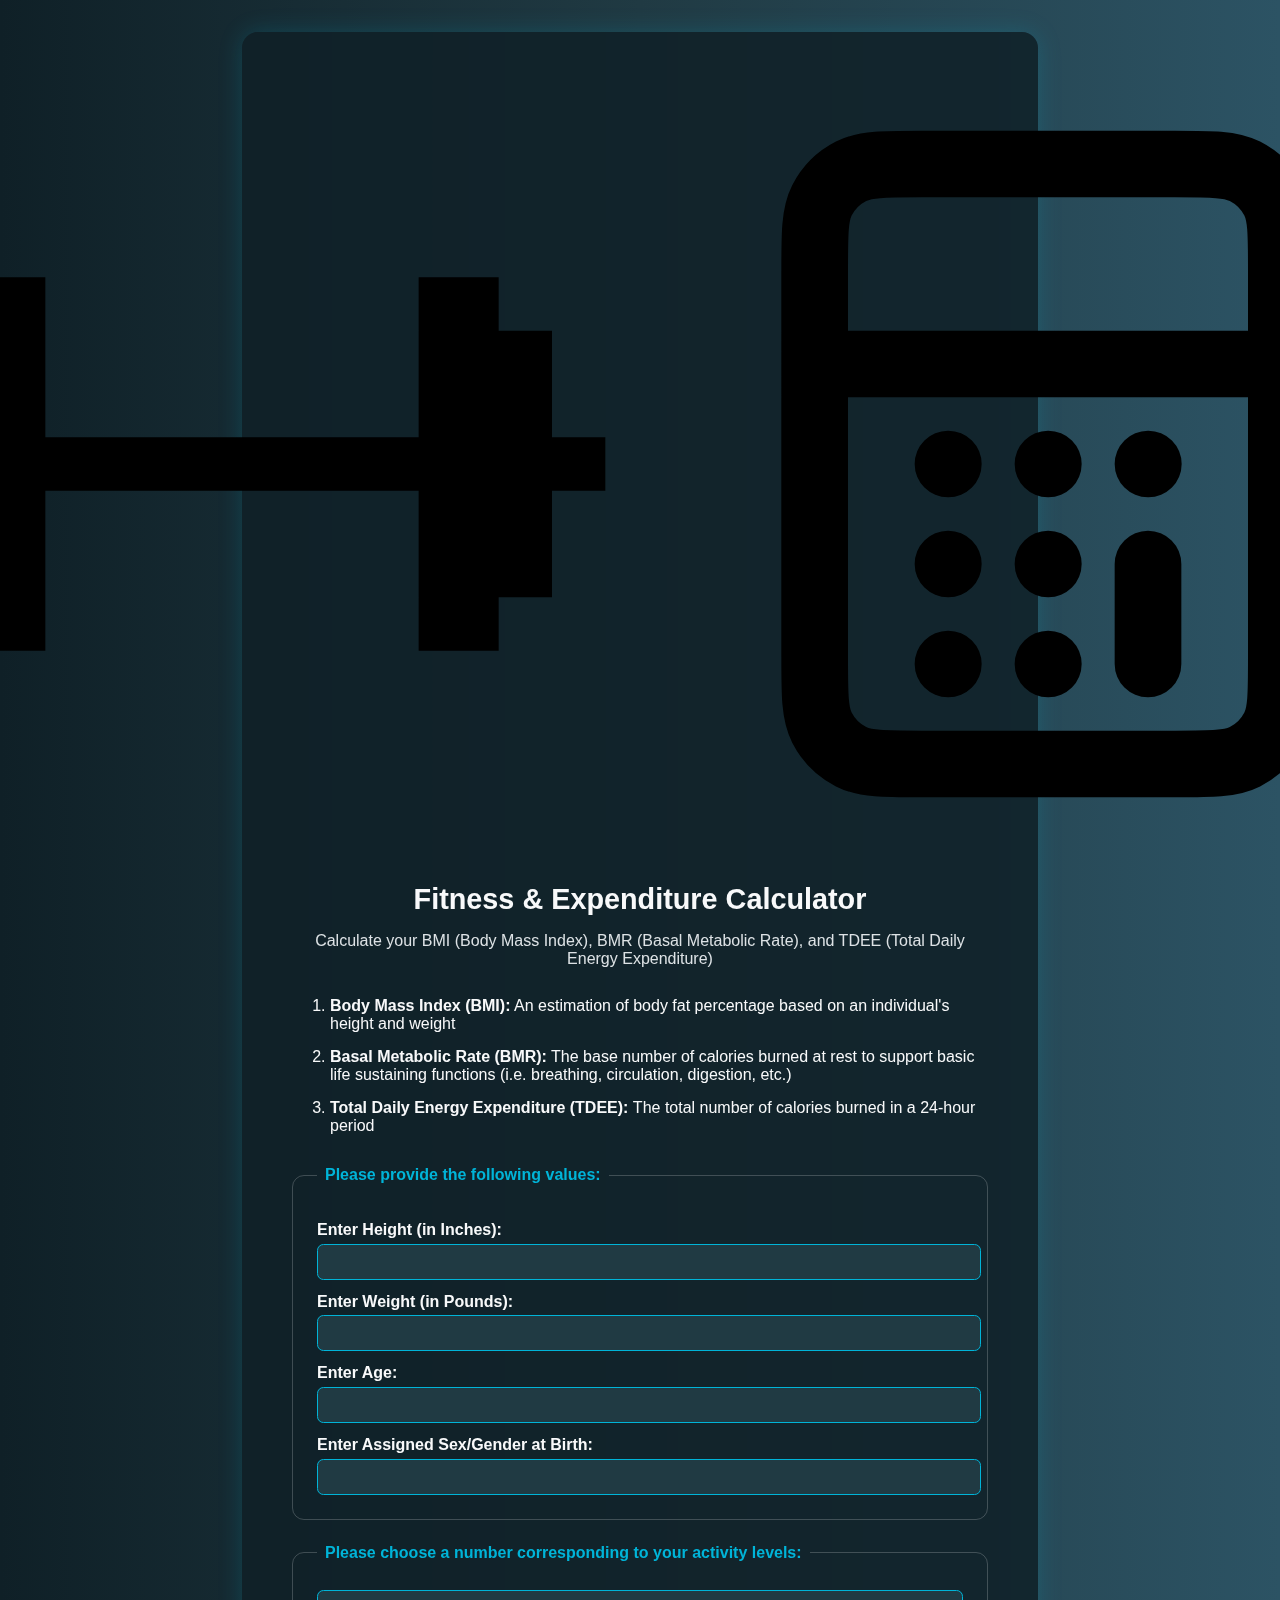
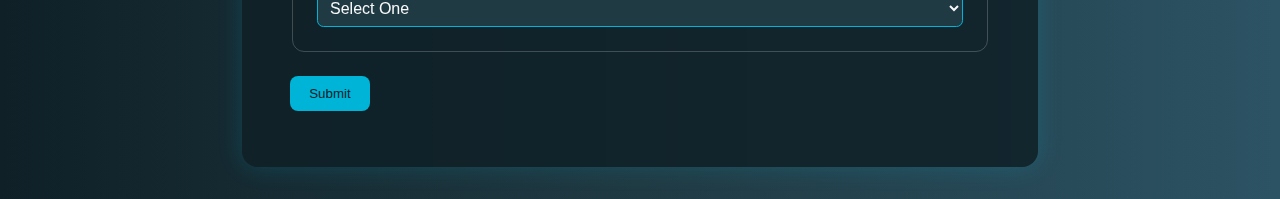
<file: fitness_calculator.html>
<!DOCTYPE html>
<html lang="en">
    <head>
        <meta charset="UTF-8">
        <meta name="viewport" content="width=device-width, initial-scale=1.0">
        <title>Fitness &amp; Expenditure Calculator</title>
        <link rel="stylesheet" href="fitness_styles.css">
        <script src="fitness.js"></script>
    </head>

    <body>
       
            <div id="container">
            
                <header>
                    <img id="dumbbell" class="logo" src="images/fitness_dumbbell.svg" alt="a dumbbell graphic">
                    <img id="calculator" class="logo" src="images/calculator.svg" alt="calculator graphic">
                </header>

        <main>

                <h1>Fitness &amp; Expenditure Calculator</h1>
                <p>Calculate your BMI (Body Mass Index), BMR (Basal Metabolic Rate), and TDEE (Total Daily Energy Expenditure)</p>

                <ol id="terms">

                    <li><strong>Body Mass Index (BMI):</strong> 
                        An estimation of body fat percentage based on an individual's height and weight</li>

                    <li><strong>Basal Metabolic Rate (BMR):</strong> 
                        The base number of calories burned at rest to support basic life sustaining 
                        functions (i.e. breathing, circulation, digestion, etc.)</li>

                    <li><strong>Total Daily Energy Expenditure (TDEE): </strong> The total number of calories 
                        burned in a 24-hour period</li>

                </ol>



                </table>

                <section id="inputs">

                    <fieldset class="metrics">

                        <legend>Please provide the following values:</legend>

                        <label for="height">Enter Height (in Inches):</label>
                        <input type="number" id="height" required>
                        <span id="heightMessage"></span>

                        <label for="weight">Enter Weight (in Pounds):</label>
                        <input type="number" id="weight" required>
                        <span id="weightMessage"></span>

                        <label for="age">Enter Age:</label>
                        <input type="number" id="age" required>
                        <span id="ageMessage"></span>

                        <label for="gender">Enter Assigned Sex/Gender at Birth:</label>
                        <input type="text" id="gender" required>
                        <span id="genderMessage"></span>

                    </fieldset>

                </section>

                <section id="activity">

                    <fieldset class="activity">

                        <legend>Please choose a number corresponding to your activity levels:</legend>

                        <select id="activityChooser" required>
                            <option value="">Select One</option>
                            <option value="1">1. Sedentary (little or no exercise)</option>
                            <option value="2">2. Lightly Active (light exercise/sports 1-3 days/week)</option>
                            <option value="3">3. Moderately Active (moderate exercise/sports 3-5 days/week)</option>
                            <option value="4">4. Very Active (hard exercise/sports 6-7 days a week)</option>
                            <option value="5">5. Extra Active (very hard exercise/sports & a physical job)</option>
                        </select>
                        <span id="activityMessage"></span>

                    </fieldset>

                </section>

                    <div class="button_container">

                        <button type="button" value="Submit" id="submit" onclick="handleSubmit();">Submit</button>
                        <span id="submitMessage"></span>

                    </div>

                <div class="results">

                    <p id="bmiResult"></p>
                    <p id="bmrResult"></p>
                    <p id="dailyResult"></p>

                </div>
            </main>
        </div>
    </body>
</html>
</file>
<file: fitness_styles.css>
/* Style Rules for All Viewports */
/* Body Base Style Rules */
body {
    font-family: "baga", sans-serif;
    font-weight: 400;
    font-style: normal;
    margin: 0;
    min-height: 100vh;
    display: flex;
    justify-content: center;
    align-items: flex-start;
    padding: 2rem;
    background: linear-gradient(to right, #0F2027, #203A43, #2C5364);
    color: #F8F9FA;
}

/* Style Rules for Main Container */
#container {
    background: rgba(15, 32, 39, 0.85);
    border-radius: 1rem;
    box-shadow: 0 0 25px rgba(0, 180, 216, 0.2);
    padding: 2rem 3rem;
    max-width: 700px;
    width: 100%;
    backdrop-filter: blur(10px);
}

/* Style Rules for Header */
header {
    display: flex;
    justify-content: center;
    align-items: center;
    gap: 1rem;
}

header svg {
    width: 50px;
    height: 50px;
}

/* Style Rules For Headers and Text */
h1 {
    text-align: center;
    color: #F8F9FA;
    font-size: 1.8rem;
    margin-bottom: 0.5rem;
}

p {
    text-align: center;
    color: #DDE2E5;
    margin-bottom: 1.5rem;
}

/* Style Rules for Buttons */
button, .term-button {
    background: #00B4D8;
    color: #0F2027;
    font-weight: bold;
    border: none;
    border-radius: 0.5rem;
    padding: 0.6rem 1.2rem;
    cursor: pointer;
    transition: all 0.3s ease;
    font-family: "baga", sans-serif;
    font-weight: 400;
    font-style: normal;
}

#terms {
    display: flex;
    flex-wrap: wrap;
    justify-content: center;
    font-size: 1rem;
    gap: 15px;
    padding-top: 5px;
    padding-bottom: 15px;
}

button:hover, .term-button:hover {
    box-shadow: 0 0 15px #00B4D8;
    transform: translateY(-2px);
}

/* Style Rules for Fieldsets and Inputs */
fieldset {
    border: 1px solid rgba(255, 255, 255, 0.2);
    border-radius: 0.75rem;
    padding: 1.5rem;
    margin-bottom: 1.5rem;
}

legend {
    padding: 0 0.5rem;
    color: #00B4D8;
    font-weight: bold;
}

label {
    display: block;
    margin-top: 0.8rem;
    font-weight: 600;
}

input, select {
    width: 100%;
    padding: 0.5rem;
    margin-top: 0.3rem;
    border-radius: 0.4rem;
    border: 1px solid #00B4D8;
    background: #203A43;
    color: #F8F9FA;
    font-size: 1rem;
}

input:focus, select:focus {
    outline: none;
    box-shadow: 0 0 8px #00B4D8;
}

/* Style Rules for Alerts and Messages */
.alert {
    color: #E63946;
    font-weight: 600;
    display: block;
    margin-top: 0.3rem;
}

#submitMessage {
    display: block;
    margin-top: 1rem;
    text-align: center;
}

/* Style Rules for Results */
.results {
    margin-top: 1.5rem;
    text-align: center;
}

.results p {
    margin: 0.5rem 0;
    font-weight: 600;
    color: #F8F9FA;
}

/* Generic Style Rules for Modal Window */
.modal {
    display: none;
    position: fixed;
    inset: 0;
    background: rgba(0, 0, 0, 0.7);
    backdrop-filter: blur(6px);
    justify-content: center;
    align-items: center;
    opacity: 0;
    transition: opacity 0.4s ease;
    z-index: 1000;
}

.modal.show {
    display: flex;
    opacity: 1;
}

/* Style Rules for Modal Text Content */
.modal-content {
    background: linear-gradient(145deg, #0F2027, #203A43);
    color: #F8F9FA;
    padding: 2rem;
    border-radius: 1rem;
    box-shadow: 0 0 30px rgba(0, 180, 216, 0.4);
    max-width: 400px;
    width: 90%;
    text-align: center;
    transform: scale(0.95);
    transition: transform 0.3s ease;
}

.modal.show .modal-content {
    transform: scale(1);
}

/* Style Rules for Modal Close Button */
.close-button {
    margin-top: 1.5rem;
    padding: 0.6rem 1.4rem;
    background: #00B4D8;
    color: #0F2027;
    border: none;
    border-radius: 0.5rem;
    font-weight: bold;
    cursor: pointer;
    transition: all 0.3s ease;
}

.close-button:hover {
    background: #00C8FF;
    box-shadow: 0 0 15px #00B4D8;
}
</file>
